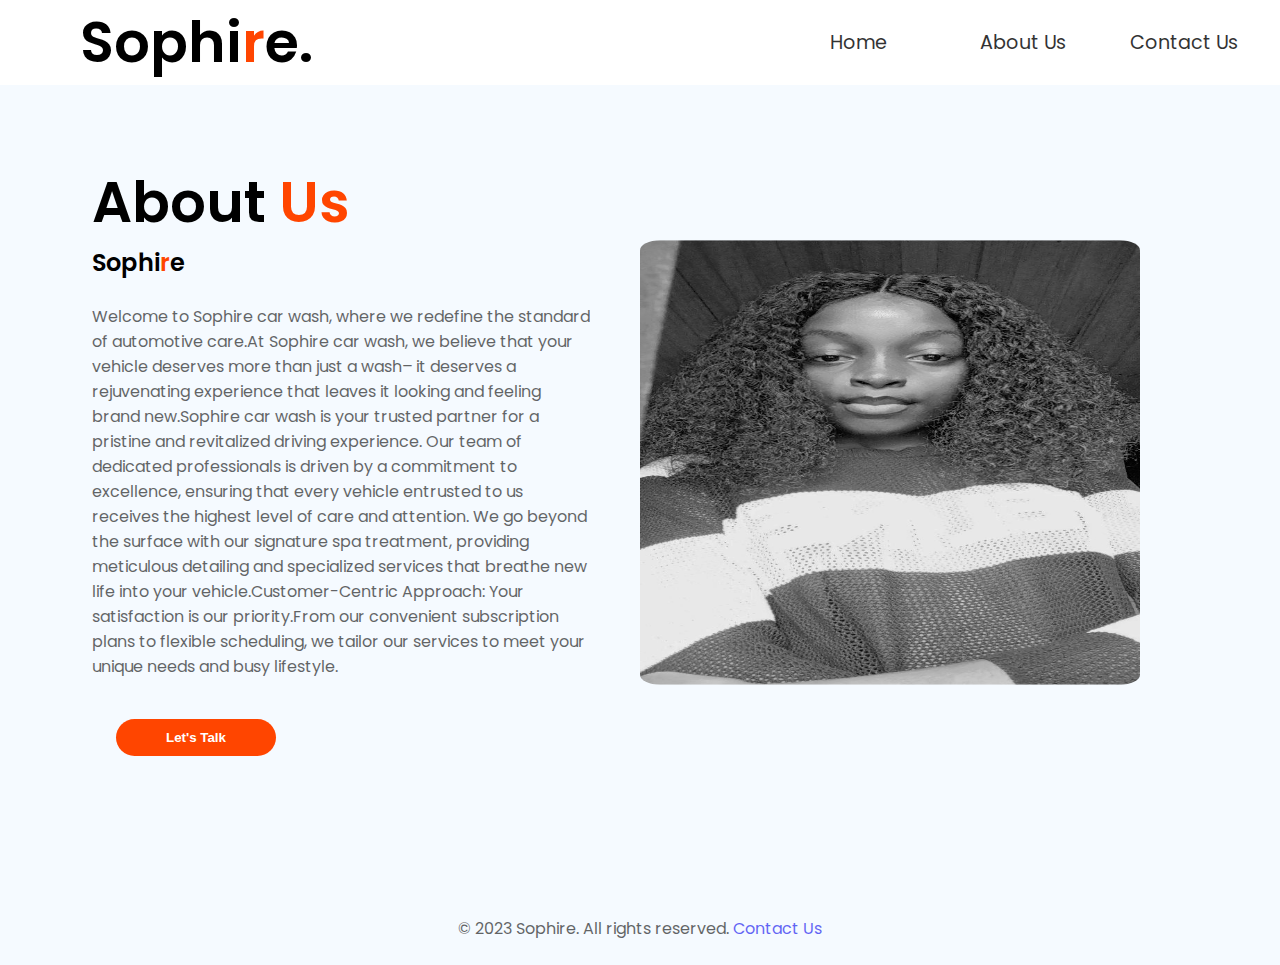
<file: About.html>
<!DOCTYPE html>
<html lang="en">
<head>
    <meta charset="UTF-8">
    <meta name="viewport" content="width=device-width, initial-scale=1.0">
    <link rel="stylesheet" href="https://cdnjs.cloudflare.com/ajax/libs/font-awesome/6.4.2/css/all.min.css" 
    integrity="sha512-z3gLpd7yknf1YoNbCzqRKc4qyor8gaKU1qmn+CShxbuBusANI9QpRohGBreCFkKxLhei6S9CQXFEbbKuqLg0DA=="
    crossorigin="anonymous" referrerpolicy="no-referrer" />
    <link rel="stylesheet" href="style.css">
    <title>About Page</title>
</head>
<body>
    <!--header section-->
    <header>
        <nav>
            <h1>Sophi<span>r</span>e.</h1>
            <ul>
                <li><a href="index.html">Home</a></li>
                <li><a href="About.html">About Us</a></li>
                <li><a href="contact.html">Contact Us</a></li>
            </ul>
        </nav>
    </header>
    <section>
        <div class="content">
            <div class="profile">
                <h1>About <span>Us</span></h1>
                <h2>Sophi<span>r</span>e</h2>
                <p>
                    Welcome to Sophire car wash, where we redefine the standard of automotive care.At Sophire car wash, we believe 
                    that your vehicle deserves more than just a wash– it deserves a rejuvenating experience that leaves it looking and
                    feeling brand new.Sophire car wash is your trusted partner for a pristine and revitalized driving experience. Our team
                    of dedicated professionals is driven by a commitment to excellence, ensuring that every vehicle entrusted to us receives
                    the highest level of care and attention. We go beyond the surface with our signature spa treatment, providing meticulous 
                    detailing and specialized services that breathe new life into your vehicle.Customer-Centric Approach: Your satisfaction is 
                    our priority.From our convenient subscription plans to flexible scheduling, we tailor our services to meet your unique needs
                    and busy lifestyle.
                </p>
                <button class="btn">Let's Talk</button>
            </div>
            <div class="image">
                <img src="/images/profile.jpg" alt="author">
            </div>
        </div>
    </section>
    <footer>
        <p>
           &copy; 2023 Sophire. All rights reserved.
           <a href="contact.html">Contact Us</a>
        </p>
        
   </footer>

</body>
</html>
</file>
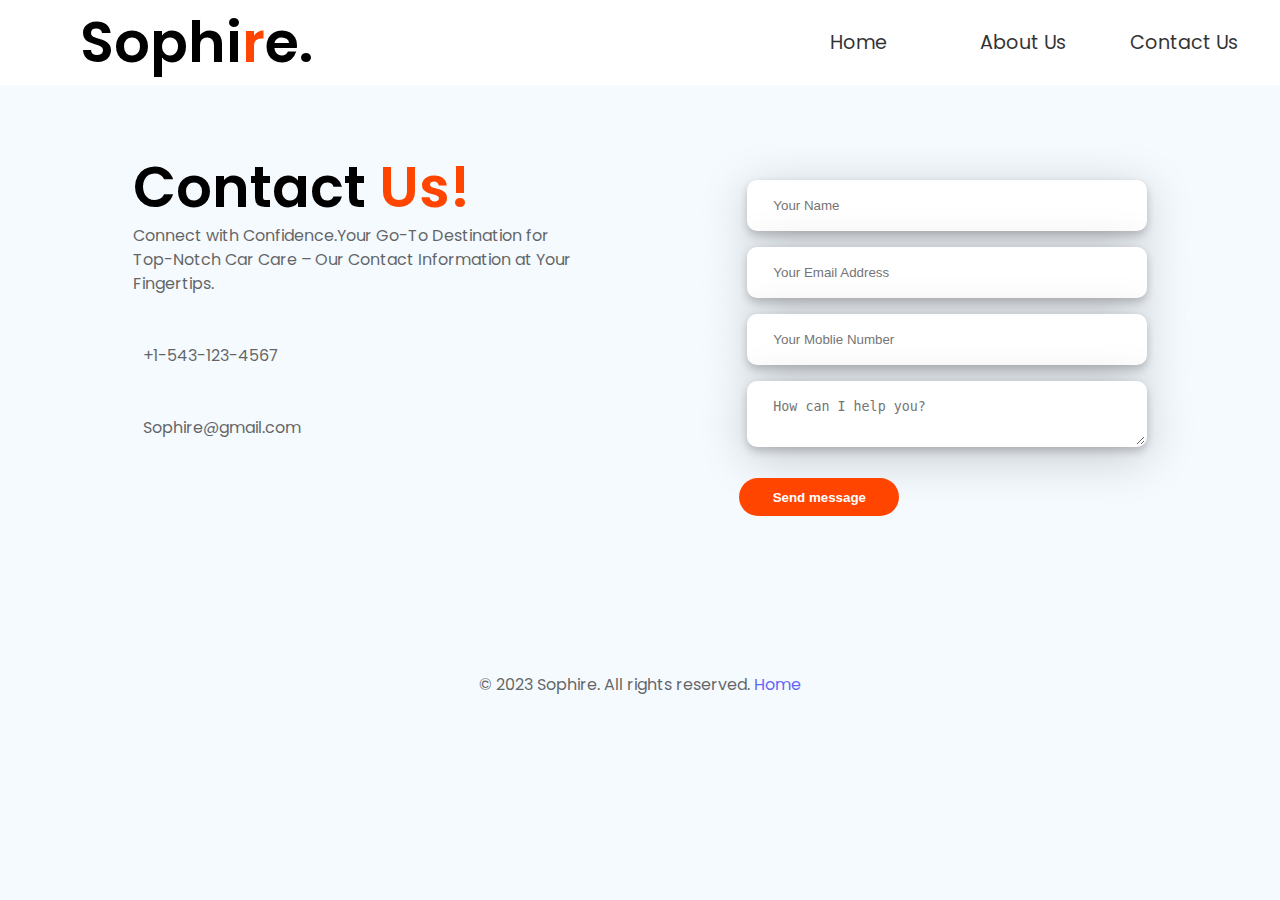
<file: contact.html>
<!DOCTYPE html>
<html lang="en">
<head>
    <meta charset="UTF-8">
    <meta name="viewport" content="width=device-width, initial-scale=1.0">
    <link rel="stylesheet" href="https://cdnjs.cloudflare.com/ajax/libs/font-awesome/6.4.2/css/all.min.css"
    integrity="sha512-z3gLpd7yknf1YoNbCzqRKc4qyor8gaKU1qmn+CShxbuBusANI9QpRohGBreCFkKxLhei6S9CQXFEbbKuqLg0DA=="
    crossorigin="anonymous" referrerpolicy="no-referrer"/>
    <link rel="stylesheet" href="style.css">
    <title>Contact Page</title>
</head>
<body>
    <!--header section-->
    <header>
        <nav>
            <h1>Sophi<span>r</span>e.</h1>
            <ul>
                <li><a href="index.html">Home</a></li>
                <li><a href="About.html">About Us</a></li>
                <li><a href="contact.html">Contact Us</a></li>
            </ul>
        </nav>
    </header>
    <!--main section-->
    <section>
        <div class="contact-info">
                <h1>Contact <span>Us!</span></h1>
                <P>
                   Connect with Confidence.Your Go-To Destination for Top-Notch
                   Car Care – Our Contact Information at Your Fingertips.
                </P>
            <div class="contact-details">
                <a href="#" target="_blank"><i class="fa-solid fa-phone-volume"></i></a>
                <p>+1-543-123-4567</p>
            </div>
            <div class="contact-details">
                <a href="#" target="_blank"><i class="fa-solid fa-square-envelope"></i></a>
                <p>Sophire@gmail.com</p>
            </div>

            <div id="icons">
                <a href="#" target="_blank"><i class="fa-brands fa-facebook"></i></a>
                <a href="https://twitter.com/BigSophire" target="_blank"><i class="fa-brands fa-x-twitter"></i></a>
                <a href="https://www.linkedin.com/in/sophia-vincent-14a827259" target="_blank"><i class="fa-brands fa-linkedin"></i></a>
                <a href="#" target="_blank"><i class="fa-brands fa-instagram"></i></a>
            </div>
        </div>
       <form action="">
        <div class="contact-form">
            <input type="text" name="name" id="name" placeholder="Your Name">
        </div>    
        <div class="contact-form">
            <input type="email" name="email" id="email" placeholder="Your Email Address">
        </div>
        <div class="contact-form">
            <input type="number" name="moblienumber" id="moblienumber" placeholder="Your Moblie Number">
        </div>
        <div class="contact-form">
            <textarea name="message" id="message" placeholder="How can I help you?"></textarea>
        </div>
            <button class="btn">Send message</button>
       </form>
    </section>
    <!--footer section-->
    <footer>
        <p>
           &copy; 2023 Sophire. All rights reserved.
           <a href="index.html">Home</a>
        </p>
   </footer>
</body>
</html>
</file>
<file: style.css>
@import url('https://fonts.googleapis.com/css2?family=Poppins:ital,wght@0,400;0,600;1,500&display=swap');
*{
    margin: 0;
    padding: 0;
    box-sizing: border-box;
    text-decoration: none;
    list-style: none;
}
body{
    width: 100%;
    height: 100%;
    background-color: hsl(207, 100%, 98%);
    margin-bottom: 0.5rem;
    font-family: 'Poppins', sans-serif;
}
p{
    margin: 1.5rem auto;
    opacity: 0.6;
    font-weight: 400;
}
h1{
    font-weight: 600;
    font-size: 3.5rem;
}
h2{
    font-weight: 600;
}
header{
    display: flex;
    justify-content: space-around;
    align-items: center;
    margin: 3rem;
    position: relative;
}
nav{
    width: 100%;
    display: flex;
    justify-content: space-between;
    position: fixed;
    top: 0;
    left: 0;
    background-color: #fff;
    color: #000;
}
nav ul{
    display: flex;
    justify-content: space-between;
    align-items: center;
    font-size: 1.2rem;
    cursor: pointer;
}
nav ul li{
    width: 150px;
}
nav ul li a{
    color: #000;
    opacity: 0.8;
}
nav li a:hover{
    color:#ff4500;
}
nav h1{
    margin: auto 5rem;
}
nav h1:hover{
    color: #ff4500;
}
span{
    color: #ff4500;
}

article{
    display: flex;
    justify-content: center;
    align-items: center;
    text-align: center;
    margin: 2rem auto;
}
.hero{
    width: 95ch;
    margin: 4rem;
    text-align: center;                     
}     
button{
    width: 10rem;
    margin: 1rem 1.5rem;
    transition: all ease-in 1s;
    cursor: pointer;
    border-radius: 25px;
    font-weight: 600;
}
.btn{
    background-color:  #ff4500;
    color: #fff;
    border: none;
    padding: 0.7rem;
}
.submit{
    color: #ff4500;
    border: 2px solid  #ff4500;
    padding: 0.5rem 0.8rem;
    transition: scale 0.5 ease;
}
button:hover{
    background-color: #ffa500;
}
/*main section*/
section{
    display: flex;
    justify-content: space-evenly;
    align-items: center;
    margin-bottom: -6rem;
}
.section-container1,
.section-container2,
.section-container3,
.section-container4,
.section-container5{
    width: 110ch;
    display: flex;
}
.section-container2,
.section-container4{
    flex-direction: row-reverse;
}
.section-content{
    margin: 8rem 2.5rem;
}
section img{
    transform: scaleY(0.5);
    max-width: 500px;
    border-radius: 20px;
}
/*CONTACT US*/
.contact-info{
    width: 45ch;
    text-align: left;
    margin: 5rem 2rem;
    padding: 4rem auto;
    line-height: 1.5rem;
}
.contact-details{
    display: flex;
    justify-content: space-evenly;
}
.contact-details a i{
    font-size: 1.5rem;
    margin-top: 1.5rem;
    color: #000;
    opacity: 0.8;
}
.contact-details p{
    margin-left: 10px;
}
.contact-info #icons{
    display: flex;
    justify-content: space-between;
    width: 10rem;
    font-size: 2rem;
    margin: 2rem 0;
}
.contact-info #icons a{
    color: #000;
    opacity: 0.8;
}
.contact-form input, textarea{
    width: 400px;
    padding: 1rem 1.5rem;
    margin: 0.5rem 2rem;
    box-shadow: 0 4px 8px 0 rgba(0, 0, 0, 0.2), 0 10px 50px 0 rgba(0, 0, 0, 0.20);
    border: 2px solid rgba(255, 255, 255, .5);
    border-radius: 10px;
} 
/*ABOUT US*/
.content{
    display: flex;
    justify-content: space-between;
    align-items: center;
    max-height: 100vh;
    overflow: hidden;
    margin-bottom: -4rem;
    margin-top: -5rem;
}
.profile{
    width: 50ch;
}
.image{
    margin: 3rem;
}
footer{
    margin-top: 10rem;
    text-align: center;
}
@media screen and (max-width: 992px) {
    body{
        width: 100%;
        text-align: center;
    }
    nav{
        flex-direction: column;
        align-items: center;
    }
    nav ul li{
        text-align: center;
        margin: 0;
    }
    section{
        flex-direction: column;
        text-align: center;
    }
    .section-container1,
    .section-container2,
    .section-container3,
    .section-container4,
    .section-container5{
        width: 50ch;
        flex-direction: column;
        margin-bottom: 5rem;
    }
    .section-content{
        margin-bottom: -5rem;
    }
    .illustration{
        margin-bottom: -2rem;
    }
    img{
        width: 85%;
    }
    .content{
        max-height: 1800px;
        flex-direction: column-reverse;
        text-align: center;
        margin-top: 2rem;
    }
    .profile{
        width: 40ch;
        margin-top: -7rem;
    }
    .image{
        width: 100%;
        margin-top: -5rem;
    }
    .contact-info{
        text-align: center;
        width: 40ch;
    }
    
}
</file>
